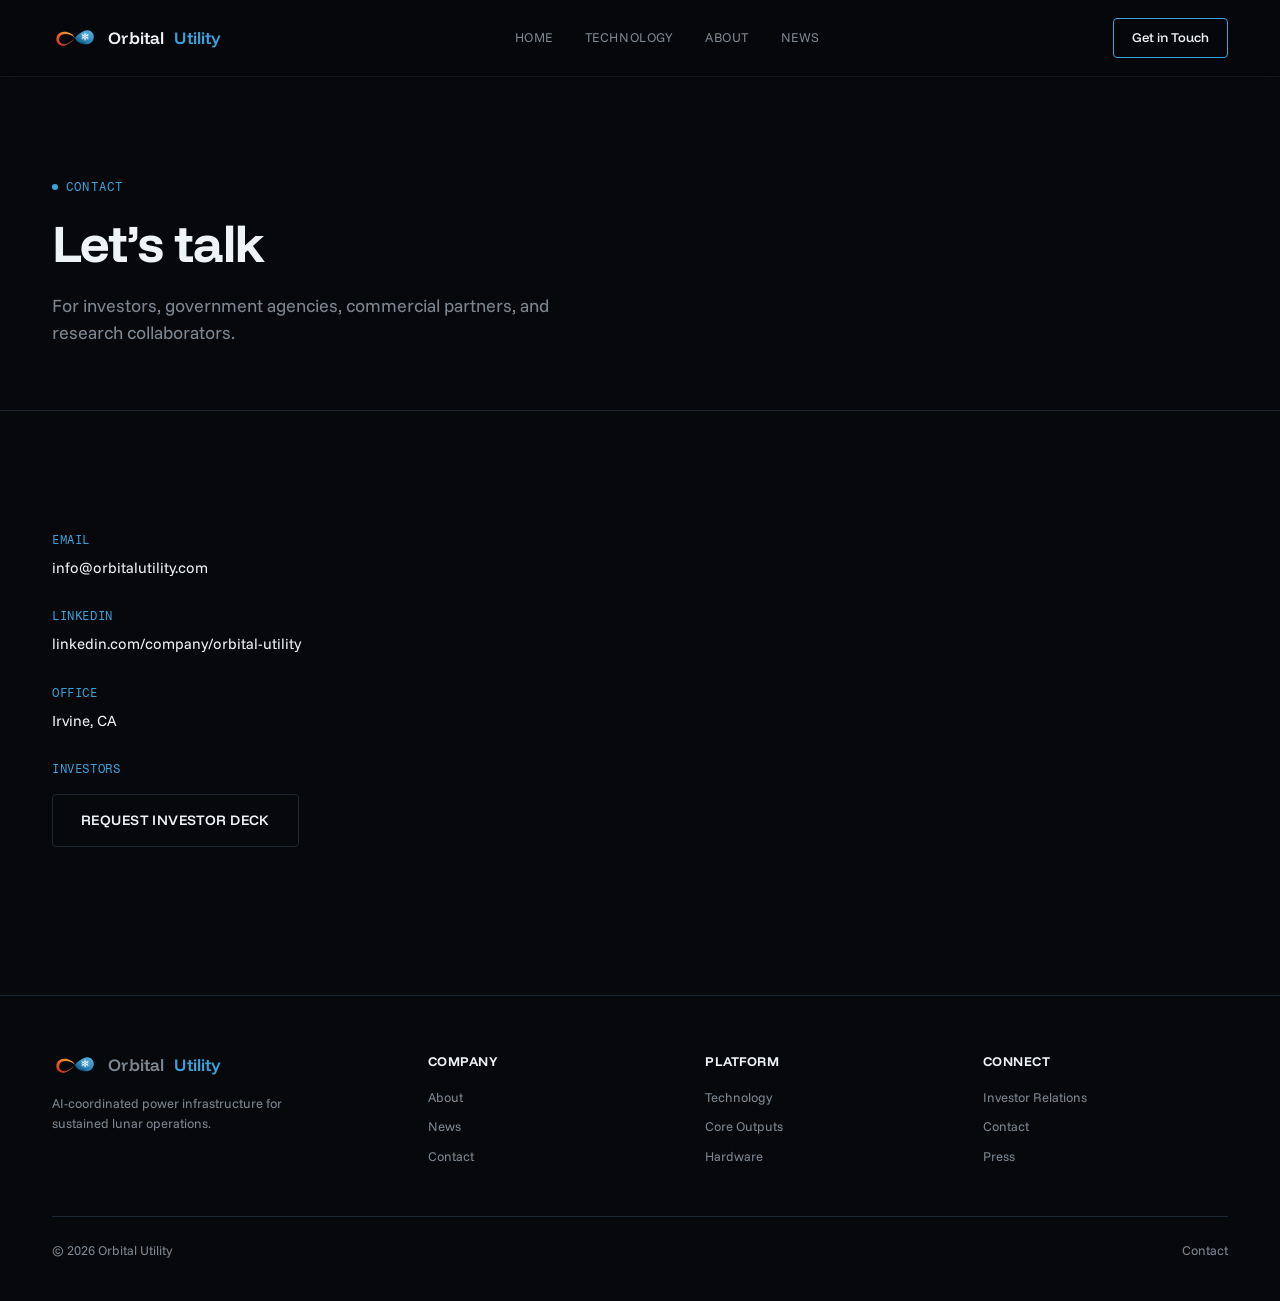
<file: contact.html>
<!DOCTYPE html>
<html lang="en">
<head>
<meta charset="UTF-8">
<meta name="viewport" content="width=device-width, initial-scale=1.0">
<title>Contact — Orbital Utility</title>
<link rel="preconnect" href="https://fonts.googleapis.com">
<link rel="preconnect" href="https://fonts.gstatic.com" crossorigin>
<link href="https://fonts.googleapis.com/css2?family=Funnel+Display:wght@500;600;700&family=Funnel+Sans:ital,wght@0,400;0,500;0,600;1,400&family=Fragment+Mono&family=Chivo+Mono:wght@400;600&display=swap" rel="stylesheet">
<link rel="icon" type="image/svg+xml" href="images/favicon.svg?v=2">
<link rel="icon" type="image/png" sizes="64x64" href="images/favicon.png?v=2">
<link rel="stylesheet" href="assets/style.css?v=20260715b">
</head>
<body>

<nav>
  <div class="wrap">
    <a href="index.html" class="logo"><img class="logo-mark" src="images/logo.svg?v=2" alt="">Orbital<span>Utility</span></a>
    <div class="navlinks">
      <a href="index.html">Home</a>
      <a href="technology.html">Technology</a>
      <a href="about.html">About</a>
      <a href="news.html">News</a>
    </div>
    <a href="contact.html" class="nav-cta">Get in Touch</a>
  </div>
</nav>

<section class="page-header">
  <div class="wrap reveal">
    <div class="eyebrow">Contact</div>
    <h1 style="font-size:clamp(32px,4.6vw,52px);">Let&rsquo;s talk</h1>
    <p class="hero-sub" style="margin-bottom:0;">For investors, government agencies, commercial partners, and research collaborators.</p>
  </div>
</section>

<section>
  <div class="wrap">
    <!-- contact form temporarily removed until a submission backend is wired
         up — reach us via the channels below in the meantime -->
    <div class="contact-grid" style="grid-template-columns:1fr;max-width:560px;">
      <div class="reveal">
        <div class="contact-info-item">
          <div class="contact-info-label">Email</div>
          <div class="contact-info-value"><a href="mailto:info@orbitalutility.com">info@orbitalutility.com</a></div>
        </div>
        <div class="contact-info-item">
          <div class="contact-info-label">LinkedIn</div>
          <div class="contact-info-value"><a href="https://www.linkedin.com/company/orbital-utility/" target="_blank" rel="noopener">linkedin.com/company/orbital-utility</a></div>
        </div>
        <div class="contact-info-item">
          <div class="contact-info-label">Office</div>
          <div class="contact-info-value">Irvine, CA</div>
        </div>
        <div class="contact-info-item">
          <div class="contact-info-label">Investors</div>
          <div class="contact-info-value"><a href="mailto:info@orbitalutility.com?subject=Investor%20Deck%20Request" class="btn-secondary" style="display:inline-block;margin-top:8px;">Request Investor Deck</a></div>
        </div>
      </div>
    </div>
  </div>
</section>

<footer>
  <div class="wrap">
    <div class="footer-grid">
      <div class="footer-col">
        <div class="logo"><img class="logo-mark" src="images/logo.svg?v=2" alt="">Orbital<span>Utility</span></div>
        <p style="margin-top:16px;max-width:280px;font-size:13px;color:var(--text-dim);">AI-coordinated power infrastructure for sustained lunar operations.</p>
      </div>
      <div class="footer-col">
        <h4>Company</h4>
        <a href="about.html">About</a>
        <a href="news.html">News</a>
        <a href="contact.html">Contact</a>
      </div>
      <div class="footer-col">
        <h4>Platform</h4>
        <a href="technology.html">Technology</a>
        <a href="technology.html#outputs">Core Outputs</a>
        <a href="technology.html#hardware">Hardware</a>
      </div>
      <div class="footer-col">
        <h4>Connect</h4>
        <a href="contact.html">Investor Relations</a>
        <a href="contact.html">Contact</a>
        <a href="news.html">Press</a>
      </div>
    </div>
    <div class="footer-bottom">
      <div>&copy; 2026 Orbital Utility</div>
      <div>Contact</div>
    </div>
  </div>
</footer>

<script src="assets/script.js?v=20260715b"></script>
</body>
</html>
</file>
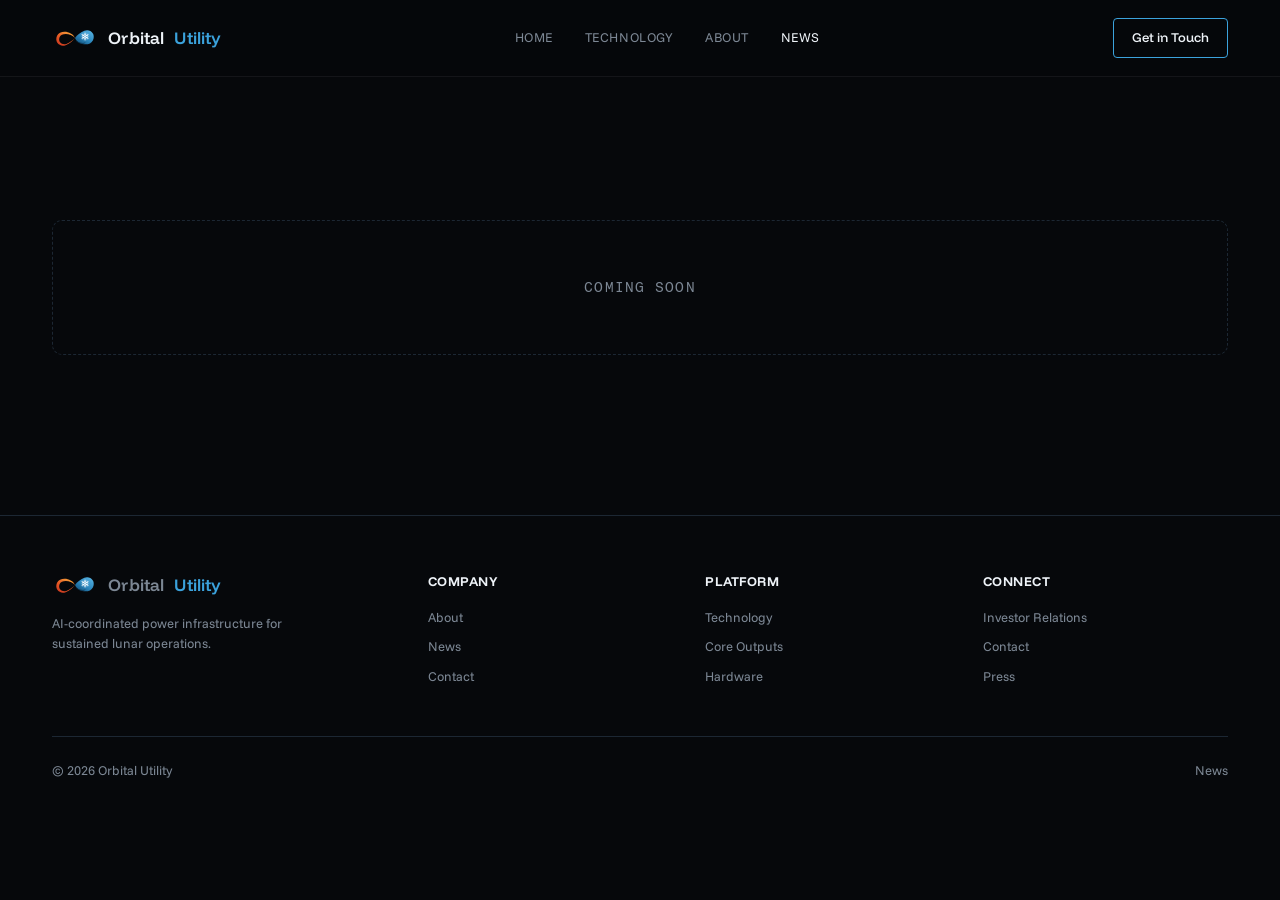
<file: news.html>
<!DOCTYPE html>
<html lang="en">
<head>
<meta charset="UTF-8">
<meta name="viewport" content="width=device-width, initial-scale=1.0">
<title>News — Orbital Utility</title>
<link rel="preconnect" href="https://fonts.googleapis.com">
<link rel="preconnect" href="https://fonts.gstatic.com" crossorigin>
<link href="https://fonts.googleapis.com/css2?family=Funnel+Display:wght@500;600;700&family=Funnel+Sans:ital,wght@0,400;0,500;0,600;1,400&family=Fragment+Mono&family=Chivo+Mono:wght@400;600&display=swap" rel="stylesheet">
<link rel="icon" type="image/svg+xml" href="images/favicon.svg?v=2">
<link rel="icon" type="image/png" sizes="64x64" href="images/favicon.png?v=2">
<link rel="stylesheet" href="assets/style.css?v=20260715b">
</head>
<body>

<nav>
  <div class="wrap">
    <a href="index.html" class="logo"><img class="logo-mark" src="images/logo.svg?v=2" alt="">Orbital<span>Utility</span></a>
    <div class="navlinks">
      <a href="index.html">Home</a>
      <a href="technology.html">Technology</a>
      <a href="about.html">About</a>
      <a href="news.html" class="active">News</a>
    </div>
    <a href="contact.html" class="nav-cta">Get in Touch</a>
  </div>
</nav>

<section style="padding:220px 0 160px;">
  <div class="wrap">
    <div class="news-coming-soon reveal">Coming soon</div>
  </div>
</section>

<footer>
  <div class="wrap">
    <div class="footer-grid">
      <div class="footer-col">
        <div class="logo"><img class="logo-mark" src="images/logo.svg?v=2" alt="">Orbital<span>Utility</span></div>
        <p style="margin-top:16px;max-width:280px;font-size:13px;color:var(--text-dim);">AI-coordinated power infrastructure for sustained lunar operations.</p>
      </div>
      <div class="footer-col">
        <h4>Company</h4>
        <a href="about.html">About</a>
        <a href="news.html">News</a>
        <a href="contact.html">Contact</a>
      </div>
      <div class="footer-col">
        <h4>Platform</h4>
        <a href="technology.html">Technology</a>
        <a href="technology.html#outputs">Core Outputs</a>
        <a href="technology.html#hardware">Hardware</a>
      </div>
      <div class="footer-col">
        <h4>Connect</h4>
        <a href="contact.html">Investor Relations</a>
        <a href="contact.html">Contact</a>
        <a href="news.html">Press</a>
      </div>
    </div>
    <div class="footer-bottom">
      <div>&copy; 2026 Orbital Utility</div>
      <div>News</div>
    </div>
  </div>
</footer>

<script src="assets/script.js?v=20260715b"></script>
</body>
</html>
</file>
<file: assets/style.css>
:root{
  --bg:#06080b;
  --bg-2:#0e131a;
  --card:#10161f;
  --line:#1c2733;
  --text:#eef3f8;
  --text-dim:#7c8794;
  --accent:#3ba2dc;   /* logo blue (cool loop) */
  --accent-2:#ee7a2f; /* logo orange (warm loop) */
  --font-display:'Funnel Display',-apple-system,sans-serif;
  --font-body:'Funnel Sans',-apple-system,sans-serif;
  --font-mono:'Fragment Mono',monospace;
}
*{box-sizing:border-box;margin:0;padding:0;}
body{
  background:var(--bg);
  color:var(--text);
  font-family:var(--font-body);
  line-height:1.5;
  -webkit-font-smoothing:antialiased;
}
a{color:inherit;text-decoration:none;}
.wrap{max-width:1240px;margin:0 auto;padding:0 32px;}

/* nav */
nav{
  position:fixed;top:0;left:0;right:0;z-index:50;
  background:rgba(6,8,11,0.7);
  backdrop-filter:blur(10px);
  border-bottom:1px solid rgba(255,255,255,0.06);
}
nav .wrap{display:flex;align-items:center;justify-content:space-between;height:76px;}
.logo{display:flex;align-items:center;gap:10px;font-family:var(--font-display);font-weight:600;font-size:17px;letter-spacing:0.01em;}
.logo span{color:var(--accent);}
.logo-mark{height:26px;width:auto;display:block;}
.navlinks{display:flex;gap:32px;font-size:13px;color:var(--text-dim);text-transform:uppercase;letter-spacing:0.04em;}
.navlinks a:hover{color:var(--text);}
.navlinks a.active{color:var(--text);}
.nav-cta{
  border:1px solid var(--accent);color:var(--text);padding:9px 18px;border-radius:4px;
  font-size:13px;font-weight:500;font-family:var(--font-display);
}
.nav-cta:hover{background:var(--accent);}

/* hero — full-bleed, dramatic (Home only) */
.hero{
  position:relative;
  height:100vh;min-height:720px;
  display:flex;align-items:flex-end;
  overflow:hidden;
  background:var(--bg);
}
.hero-bg{position:absolute;inset:-18% 0;will-change:transform;}
.hero-bg-img{
  position:absolute;inset:-10%;
  background-size:cover;background-position:center 45%;background-repeat:no-repeat;
  animation:kenburns 28s ease-in-out infinite alternate;
  will-change:transform;
}
.hero-overlay{
  position:absolute;inset:0;
  background:linear-gradient(180deg, rgba(6,8,11,0.15) 0%, rgba(6,8,11,0.35) 55%, rgba(6,8,11,0.96) 100%);
}
.hero-inner{position:relative;z-index:1;max-width:760px;padding-bottom:96px;}
.eyebrow{
  display:inline-flex;align-items:center;gap:8px;
  font-family:var(--font-mono);
  font-size:12px;letter-spacing:0.1em;text-transform:uppercase;
  color:var(--accent);margin-bottom:24px;
}
.eyebrow::before{content:"";width:6px;height:6px;border-radius:50%;background:var(--accent);}
h1{
  font-family:var(--font-display);
  font-size:clamp(38px,6vw,66px);
  font-weight:700;letter-spacing:-0.02em;line-height:1.03;margin-bottom:22px;
}
h1 .accent{color:var(--accent);}
.hero-sub{font-size:18px;color:var(--text-dim);max-width:560px;margin:0 0 36px;}
.cta-row{display:flex;gap:16px;flex-wrap:wrap;}
.btn-primary{
  background:var(--accent);color:#04101f;padding:15px 28px;border-radius:4px;
  font-weight:600;font-size:14px;font-family:var(--font-display);text-transform:uppercase;letter-spacing:0.03em;
}
.btn-secondary{
  border:1px solid var(--line);color:var(--text);padding:15px 28px;border-radius:4px;
  font-weight:600;font-size:14px;font-family:var(--font-display);text-transform:uppercase;letter-spacing:0.03em;
}
.btn-secondary:hover{border-color:var(--accent);}
.scroll-cue{position:absolute;bottom:28px;right:32px;z-index:1;font-family:var(--font-mono);font-size:11px;color:var(--text-dim);letter-spacing:0.1em;text-transform:uppercase;display:flex;align-items:center;gap:8px;}
.scroll-cue::after{content:"";width:1px;height:28px;background:var(--line);}

/* shorter banner header, used on Technology / About / News / Contact */
.banner{position:relative;padding:180px 0 90px;overflow:hidden;}
.banner-bg{position:absolute;inset:-18% 0;will-change:transform;}
.banner-bg-img{
  position:absolute;inset:-10%;
  background-size:cover;background-position:center;background-repeat:no-repeat;
  animation:kenburns 28s ease-in-out infinite alternate;
  will-change:transform;
}
.banner-overlay{position:absolute;inset:0;background:linear-gradient(180deg, rgba(6,8,11,0.45) 0%, rgba(6,8,11,0.94) 100%);}
.banner-inner{position:relative;z-index:1;max-width:760px;}

/* plain text-only page header, used on News / Contact */
.page-header{padding:172px 0 64px;border-bottom:1px solid var(--line);}
.page-header .eyebrow{margin-bottom:20px;}

/* soft background photo section — used for text-heavy sections that still want a photo backdrop */
.soft-bg-section{position:relative;overflow:hidden;}
/* sticky pinning breaks inside an overflow:hidden ancestor — pinned
   soft-bg sections clip via .pin-panel instead */
.pin-section.soft-bg-section{overflow:visible;}
.soft-bg{position:absolute;inset:-18% 0;will-change:transform;}
.soft-bg-img{
  position:absolute;inset:-10%;
  background-size:cover;background-position:center;background-repeat:no-repeat;
  animation:kenburns 32s ease-in-out infinite alternate;
  will-change:transform;
}
.soft-bg-overlay{position:absolute;inset:0;background:rgba(6,8,11,0.82);}
.soft-bg-inner{position:relative;z-index:1;}

section{padding:120px 0;}
.section-head{max-width:680px;margin:0 0 56px;}
.section-tag{font-family:var(--font-mono);font-size:12px;text-transform:uppercase;letter-spacing:0.1em;color:var(--accent);margin-bottom:14px;}
h2{font-family:var(--font-display);font-size:clamp(28px,3.6vw,42px);font-weight:700;letter-spacing:-0.01em;margin-bottom:16px;}
.section-desc{color:var(--text-dim);font-size:16px;max-width:560px;}

/* card grid — mission areas / core outputs, 3 or 4 col */
.mission-grid{display:grid;grid-template-columns:repeat(3,1fr);gap:1px;background:var(--line);border:1px solid var(--line);}
.mission-grid.cols-4{grid-template-columns:repeat(4,1fr);}
/* floating variant — separated cards that can move independently while a
   pinned section animates them, instead of sharing one lined background */
.mission-grid.floating{gap:24px;background:none;border:none;}
.mission-grid.floating .mission-card{border:1px solid var(--line);border-radius:10px;will-change:transform;}
.mission-card{background:var(--bg-2);padding:44px 36px;}
.mission-index{font-family:var(--font-mono);font-size:12px;color:var(--accent);margin-bottom:24px;}
.mission-card h3{font-family:var(--font-display);font-size:21px;font-weight:700;margin-bottom:14px;}
.mission-card p{font-size:14px;color:var(--text-dim);margin-bottom:20px;}
.mission-link{font-size:13px;color:var(--accent);text-transform:uppercase;letter-spacing:0.04em;}

/* products / hardware — 3 column with cutout renders on dark cards */
.product-grid{display:grid;grid-template-columns:repeat(3,1fr);gap:24px;}
.product-grid.cols-5{grid-template-columns:repeat(5,1fr);}
.product-card{background:var(--card);border:1px solid var(--line);border-radius:10px;overflow:hidden;}
.product-visual{
  aspect-ratio:4/3;position:relative;overflow:hidden;
  background:radial-gradient(circle at 50% 40%, #131c29 0%, #06080b 78%);
  display:flex;align-items:center;justify-content:center;
}
.product-visual img{width:78%;height:78%;object-fit:contain;filter:drop-shadow(0 18px 24px rgba(0,0,0,0.5));}
.product-body{padding:26px 24px 30px;}
.product-tag{font-family:var(--font-mono);font-size:11px;text-transform:uppercase;letter-spacing:0.08em;color:var(--accent-2);margin-bottom:10px;}
.product-card h3{font-family:var(--font-display);font-size:18px;margin-bottom:8px;}
.product-card p{font-size:14px;color:var(--text-dim);}

/* pinned sections — the .pin-panel sticks for the section's extra scroll
   height while script.js eases each [data-align-offset] child up from that
   many px below its resting spot, finishing at its data-align-arrive
   fraction of the pinned scroll; the settled layout then holds until the
   section unpins */
.pin-section{position:relative;padding:0;height:220vh;}
.pin-section.pin-short{height:160vh;}
.pin-panel{
  position:sticky;top:0;height:100vh;overflow:hidden;
  display:flex;align-items:center;
}
.pin-content{position:relative;z-index:1;width:100%;}

/* stat band — full bleed pinned band with photo background */
.statband{height:260vh;}
.statband-bg-img{
  position:absolute;inset:-10%;
  background-size:cover;background-position:center 55%;background-repeat:no-repeat;
  animation:kenburns 30s ease-in-out infinite alternate;
  will-change:transform;
}
.statband-overlay{position:absolute;inset:0;background:rgba(6,8,11,0.72);}

/* stat photo cards — side by side, staggered until scroll aligns them */
.statcard-row{display:flex;gap:24px;margin-top:72px;}
.statcard{
  position:relative;flex:1;height:280px;
  border-radius:10px;overflow:hidden;border:1px solid rgba(255,255,255,0.12);
  box-shadow:0 30px 50px rgba(0,0,0,0.5);will-change:transform;
}
.statcard-img{position:absolute;inset:0;background-size:cover;background-position:center;}
.statcard-shade{position:absolute;inset:0;background:linear-gradient(180deg,rgba(6,8,11,0.05) 40%,rgba(6,8,11,0.88) 100%);}
.statcard-content{position:absolute;left:0;right:0;bottom:0;padding:18px 20px 20px;}
.statcard-num{font-family:var(--font-mono);font-size:30px;font-weight:600;color:var(--text);line-height:1;}
.statcard-label{font-size:11px;letter-spacing:0.08em;text-transform:uppercase;color:var(--text-dim);margin-top:8px;max-width:170px;}
@media (max-width:900px){
  .pin-section, .pin-section.pin-short, .statband{height:auto;}
  .pin-panel{position:relative;height:auto;display:block;padding:70px 0;}
  .pin-panel [data-align-offset]{transform:none!important;}
  .statcard-row{flex-direction:column;gap:16px;margin-top:48px;}
  .statcard{flex:none;height:150px;}
}

/* ops / telemetry panel */
.ops{position:relative;overflow:hidden;padding:0;}
.ops-bg{position:absolute;inset:-18% 0;will-change:transform;}
.ops-bg-img{
  position:absolute;inset:-10%;
  background-size:cover;background-position:center;background-repeat:no-repeat;
  animation:kenburns 30s ease-in-out infinite alternate;
  will-change:transform;
}
.ops-overlay{position:absolute;inset:0;background:linear-gradient(100deg, rgba(6,8,11,0.95) 0%, rgba(6,8,11,0.75) 45%, rgba(6,8,11,0.3) 100%);}
.ops-inner{position:relative;z-index:1;padding:130px 0;}
.ops-grid{display:grid;grid-template-columns:1fr 1fr;gap:64px;align-items:center;}
.ops-text p{color:var(--text-dim);font-size:16px;margin-bottom:16px;max-width:460px;}
.ops-panel{
  background:rgba(16,22,31,0.85);border:1px solid var(--line);border-radius:10px;padding:28px;
  backdrop-filter:blur(6px);
}
.ops-panel-head{display:flex;justify-content:space-between;align-items:center;margin-bottom:20px;padding-bottom:16px;border-bottom:1px solid var(--line);}
.ops-panel-title{font-family:var(--font-mono);font-size:12px;text-transform:uppercase;letter-spacing:0.08em;color:var(--text-dim);}
.ops-status{display:flex;align-items:center;gap:8px;font-family:var(--font-mono);font-size:11px;color:var(--accent-2);}
.ops-status::before{content:"";width:6px;height:6px;border-radius:50%;background:var(--accent-2);}
.ops-metrics{display:grid;grid-template-columns:1fr 1fr;gap:20px;}
.ops-metric-label{font-size:12px;color:var(--text-dim);margin-bottom:6px;}
.ops-metric-val{font-family:var(--font-mono);font-size:22px;color:var(--accent);}

/* quote / control room band */
.quote{position:relative;overflow:hidden;padding:0;}
.quote-bg{position:absolute;inset:-18% 0;will-change:transform;}
.quote-bg-img{
  position:absolute;inset:-10%;
  background-size:cover;background-position:center;background-repeat:no-repeat;
  animation:kenburns 26s ease-in-out infinite alternate;
  will-change:transform;
}
.quote-overlay{position:absolute;inset:0;background:rgba(6,8,11,0.78);}
.quote-inner{position:relative;z-index:1;padding:130px 0;text-align:center;}
.quote-inner blockquote{
  font-family:var(--font-display);font-size:clamp(24px,3.4vw,36px);font-weight:600;
  max-width:820px;margin:0 auto 24px;line-height:1.3;letter-spacing:-0.01em;
}
.quote-cite{font-family:var(--font-mono);font-size:13px;color:var(--text-dim);text-transform:uppercase;letter-spacing:0.06em;}

/* roadmap / scale line (reused for architecture scale on Technology page) */
.roadmap-line{position:relative;display:grid;grid-template-columns:repeat(4,1fr);gap:0;margin-top:8px;}
.roadmap-line::before{content:"";position:absolute;top:9px;left:0;right:0;height:1px;background:var(--line);}
.rm-item{position:relative;padding-right:24px;}
.rm-dot{width:16px;height:16px;border-radius:50%;background:var(--bg);border:2px solid var(--accent);margin-bottom:20px;position:relative;z-index:1;}
.rm-item:first-child .rm-dot{background:var(--accent);}
.rm-phase{font-family:var(--font-mono);font-size:12px;text-transform:uppercase;letter-spacing:0.06em;color:var(--accent);margin-bottom:6px;}
.rm-title{font-family:var(--font-display);font-weight:700;margin-bottom:8px;}
.rm-desc{font-size:14px;color:var(--text-dim);}

/* news cards */
.news-grid{display:grid;grid-template-columns:repeat(3,1fr);gap:24px;}
.news-grid.cols-2{grid-template-columns:1fr 1fr;}
.news-card{background:var(--card);border:1px solid var(--line);border-radius:10px;padding:28px 26px;}
.news-tag{font-family:var(--font-mono);font-size:11px;text-transform:uppercase;letter-spacing:0.08em;color:var(--accent-2);margin-bottom:12px;}
.news-date{font-family:var(--font-mono);font-size:12px;color:var(--text-dim);margin-bottom:10px;}
.news-card h3{font-family:var(--font-display);font-size:17px;margin-bottom:10px;}
.news-card p{font-size:14px;color:var(--text-dim);}
.news-more{margin-top:48px;text-align:center;}
.news-coming-soon{
  border:1px dashed var(--line);border-radius:10px;padding:56px 24px;
  text-align:center;font-family:var(--font-mono);font-size:14px;
  text-transform:uppercase;letter-spacing:0.08em;color:var(--text-dim);
}

/* team / advisor placeholder cards */
.team-grid{display:grid;grid-template-columns:repeat(3,1fr);gap:24px;}
.team-grid.cols-2{grid-template-columns:1fr 1fr;}
.team-card{background:var(--card);border:1px solid var(--line);border-radius:10px;padding:30px 26px;}
.team-avatar{
  width:52px;height:52px;border-radius:50%;background:var(--bg-2);border:1px solid var(--line);
  display:flex;align-items:center;justify-content:center;font-family:var(--font-mono);color:var(--accent);
  margin-bottom:18px;font-size:12px;text-transform:uppercase;
}
.team-photo{
  width:72px;height:72px;border-radius:50%;object-fit:cover;
  border:1px solid var(--line);margin-bottom:18px;display:block;
}
.team-card h3{font-family:var(--font-display);font-size:16px;margin-bottom:4px;}
.team-role{font-size:12px;color:var(--accent-2);margin-bottom:14px;font-family:var(--font-mono);text-transform:uppercase;letter-spacing:0.05em;}
.team-card p{font-size:13px;color:var(--text-dim);}
.placeholder-note{
  font-size:13px;color:var(--text-dim);border:1px dashed var(--line);border-radius:8px;
  padding:16px 20px;margin-top:32px;
}

/* partner logo strip */
.partner-strip{display:flex;gap:20px;flex-wrap:wrap;margin-top:8px;}
.partner-tile{
  flex:1 1 150px;height:74px;border:1px dashed var(--line);border-radius:8px;
  display:flex;align-items:center;justify-content:center;color:var(--text-dim);
  font-family:var(--font-mono);font-size:11px;text-transform:uppercase;letter-spacing:0.05em;
}

/* contact form */
.contact-grid{display:grid;grid-template-columns:1.1fr 0.9fr;gap:64px;}
.form-field{margin-bottom:20px;}
.form-field label{display:block;font-size:12px;font-family:var(--font-mono);text-transform:uppercase;letter-spacing:0.05em;color:var(--text-dim);margin-bottom:8px;}
.form-field input, .form-field textarea, .form-field select{
  width:100%;background:var(--card);border:1px solid var(--line);border-radius:6px;
  padding:12px 14px;color:var(--text);font-family:var(--font-body);font-size:14px;
}
.form-field textarea{resize:vertical;min-height:120px;}
.form-field input:focus, .form-field textarea:focus, .form-field select:focus{outline:none;border-color:var(--accent);}
.contact-info-item{margin-bottom:28px;}
.contact-info-label{font-family:var(--font-mono);font-size:12px;text-transform:uppercase;letter-spacing:0.05em;color:var(--accent);margin-bottom:8px;}
.contact-info-value{font-size:15px;}
.form-note{font-size:12px;color:var(--text-dim);margin-top:16px;}
.form-success{
  display:none;background:rgba(59,162,220,0.1);border:1px solid var(--accent);border-radius:6px;
  padding:16px;font-size:14px;margin-top:16px;
}
.form-success.visible{display:block;}

/* final cta */
.final-cta{text-align:center;background:var(--bg-2);border-top:1px solid var(--line);}
.final-cta h2{margin-bottom:16px;}
.final-cta .section-desc{margin:0 auto 32px;}
.final-cta .cta-row{justify-content:center;}

footer{border-top:1px solid var(--line);padding:56px 0 40px;color:var(--text-dim);font-size:13px;}
.footer-grid{display:grid;grid-template-columns:1.4fr 1fr 1fr 1fr;gap:32px;margin-bottom:40px;}
.footer-col h4{font-family:var(--font-display);font-size:13px;color:var(--text);margin-bottom:16px;text-transform:uppercase;letter-spacing:0.04em;}
.footer-col a{display:block;font-size:13px;color:var(--text-dim);margin-bottom:10px;}
.footer-col a:hover{color:var(--text);}
.footer-bottom{display:flex;justify-content:space-between;flex-wrap:wrap;gap:16px;border-top:1px solid var(--line);padding-top:24px;}

@media (max-width:900px){
  .mission-grid, .product-grid, .statband-grid, .news-grid, .team-grid{grid-template-columns:1fr 1fr;}
  /* odd card counts leave an empty cell that exposes the grid's line-color
     background as a gray block — stretch the lone last card across the row */
  .mission-grid > :last-child:nth-child(odd){grid-column:1 / -1;}
  .ops-grid, .contact-grid{grid-template-columns:1fr;}
  .roadmap-line{grid-template-columns:1fr 1fr;row-gap:32px;}
  .roadmap-line::before{display:none;}
  .navlinks{display:none;}
  .footer-grid{grid-template-columns:1fr 1fr;}
}
@media (max-width:600px){
  .mission-grid, .product-grid, .statband-grid, .news-grid, .team-grid, .footer-grid{grid-template-columns:1fr;}
}

/* scroll reveal */
.reveal{opacity:0;transform:translateY(28px);transition:opacity .8s cubic-bezier(.16,.8,.3,1),transform .8s cubic-bezier(.16,.8,.3,1);}
.reveal.is-visible{opacity:1;transform:translateY(0);}
.reveal-stagger > *{opacity:0;transform:translateY(28px);transition:opacity .7s cubic-bezier(.16,.8,.3,1),transform .7s cubic-bezier(.16,.8,.3,1);}
.reveal-stagger.is-visible > *{opacity:1;transform:translateY(0);}
.reveal-stagger.is-visible > *:nth-child(2){transition-delay:.08s;}
.reveal-stagger.is-visible > *:nth-child(3){transition-delay:.16s;}
.reveal-stagger.is-visible > *:nth-child(4){transition-delay:.24s;}
@keyframes kenburns{
  0%{transform:scale(1.05);}
  100%{transform:scale(1.18);}
}
@media (prefers-reduced-motion:reduce){
  .reveal, .reveal-stagger > *,
  .hero-bg, .hero-bg-img, .banner-bg, .banner-bg-img,
  .statband-bg-img, .ops-bg, .ops-bg-img, .quote-bg, .quote-bg-img,
  .soft-bg, .soft-bg-img, .statcard, .pin-panel [data-align-offset]{
    opacity:1!important;transform:none!important;animation:none!important;transition:none!important;
  }
  /* no scroll animation to drive, so drop the extra pinned scroll length */
  .pin-section, .pin-section.pin-short, .statband{height:auto;}
  .pin-panel{position:relative;height:auto;padding:120px 0;}
}
</file>
